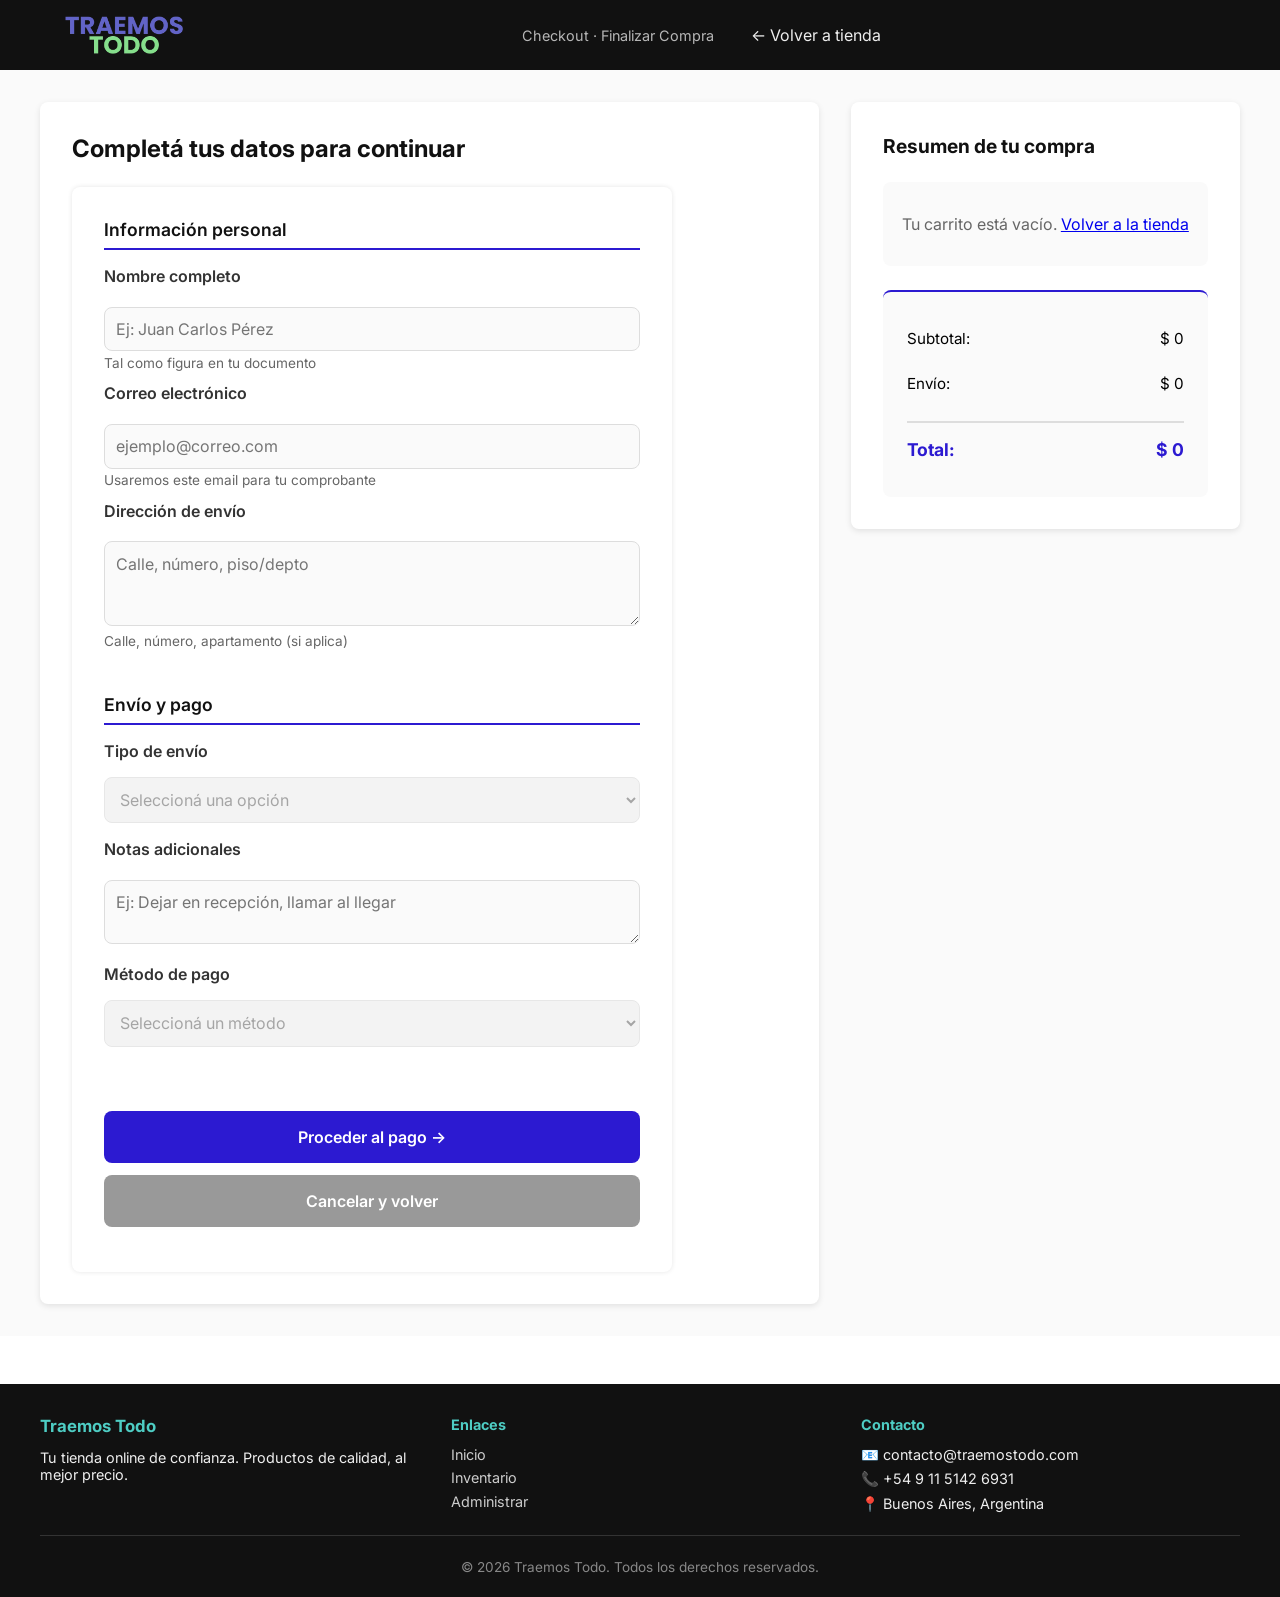
<file: checkout.html>
<!DOCTYPE html>
<html lang="es">
<head>
  <meta charset="UTF-8" />
  <meta name="viewport" content="width=device-width, initial-scale=1.0" />
  <title>Finalizar Compra | Traemos Todo</title>
  <link href="https://fonts.googleapis.com/css2?family=Inter:wght@400;600&display=swap" rel="stylesheet">
  <link rel="stylesheet" href="styles/styles.css" />
</head>
<body>

  <header class="site-header">
    <div class="container">
      <h1 style="position:absolute; width:1px; height:1px; padding:0; margin:-1px; overflow:hidden; clip:rect(0,0,0,0); white-space:nowrap; border:0;">
        Traemos Todo
      </h1>
      <a href="index.html" class="logo">
        <img src="images/logo.webp" alt="Traemos Todo" width="140" height="40">
      </a>
      <nav class="main-nav">
        <h2 class="subtitle">Checkout · Finalizar Compra</h2>
        <a href="index.html">← Volver a tienda</a>
      </nav>
    </div>
  </header>

  <main class="checkout-container">
    <div class="checkout-wrapper">

      <!-- Formulario -->
      <div class="checkout-form-section">
        <h1>Completá tus datos para continuar</h1>

        <form id="checkoutForm">

          <fieldset>
            <legend>Información personal</legend>

            <label for="nombre">Nombre completo</label>
            <input
              type="text"
              id="nombre"
              name="nombre"
              required
              placeholder="Ej: Juan Carlos Pérez"
              aria-describedby="nombreHelp"
            />
            <small id="nombreHelp" class="form-help">Tal como figura en tu documento</small>

            <label for="email">Correo electrónico</label>
            <input
              type="email"
              id="email"
              name="email"
              required
              placeholder="ejemplo@correo.com"
              aria-describedby="emailHelp"
            />
            <small id="emailHelp" class="form-help">Usaremos este email para tu comprobante</small>

            <label for="direccion">Dirección de envío</label>
            <textarea
              id="direccion"
              name="direccion"
              rows="3"
              required
              placeholder="Calle, número, piso/depto"
              aria-describedby="direccionHelp"
            ></textarea>
            <small id="direccionHelp" class="form-help">Calle, número, apartamento (si aplica)</small>
          </fieldset>

          <fieldset>
            <legend>Envío y pago</legend>

            <label for="envio">Tipo de envío</label>
            <select id="envio" name="envio" required>
              <option value="">Seleccioná una opción</option>
              <option value="retiro">Retiro en tienda ($ 0)</option>
              <option value="normal">Envío estándar ($ 150)</option>
              <option value="express">Envío express ($ 350)</option>
            </select>

            <label for="notas">Notas adicionales</label>
            <textarea
              id="notas"
              name="notas"
              rows="2"
              placeholder="Ej: Dejar en recepción, llamar al llegar"
            ></textarea>

            <label for="pago">Método de pago</label>
            <select id="pago" name="pago" required>
              <option value="">Seleccioná un método</option>
              <option value="Tarjeta de crédito/débito">Tarjeta de crédito/débito</option>
              <option value="Transferencia bancaria">Transferencia bancaria</option>
              <option value="MercadoPago">MercadoPago</option>
            </select>
          </fieldset>

          <button type="submit" class="btn-primary btn-large">Proceder al pago →</button>
          <a href="index.html" class="btn-secondary btn-large">Cancelar y volver</a>

        </form>
      </div>

      <!-- Resumen -->
      <div class="checkout-summary-section">
        <h2>Resumen de tu compra</h2>
        <div id="checkoutCart" class="checkout-cart">
          <p class="loading">Cargando carrito...</p>
        </div>
        <div class="checkout-totals">
          <div class="totals-row">
            <span>Subtotal:</span>
            <span id="subtotal">$ 0</span>
          </div>
          <div class="totals-row">
            <span>Envío:</span>
            <span id="shippingCost">$ 0</span>
          </div>
          <div class="totals-row totals-total">
            <span>Total:</span>
            <span id="totalCheckout">$ 0</span>
          </div>
        </div>
      </div>

    </div>
  </main>

  <footer class="footer">
    <div class="footer-container">
      <div class="footer-column">
        <h3>Traemos Todo</h3>
        <p>Tu tienda online de confianza. Productos de calidad, al mejor precio.</p>
      </div>
      <div class="footer-column">
        <h4>Enlaces</h4>
        <ul>
          <li><a href="index.html">Inicio</a></li>
          <li><a href="inventario.html">Inventario</a></li>
          <li><a href="admin.html">Administrar</a></li>
        </ul>
      </div>
      <div class="footer-column">
        <h4>Contacto</h4>
        <p>📧 contacto@traemostodo.com</p>
        <p>📞 +54 9 11 5142 6931</p>
        <p>📍 Buenos Aires, Argentina</p>
      </div>
    </div>
    <div class="footer-bottom">
      <p>&copy; 2026 Traemos Todo. Todos los derechos reservados.</p>
    </div>
  </footer>

  <script type="module" src="scripts/checkout.js"></script>
</body>
</html>
</file>
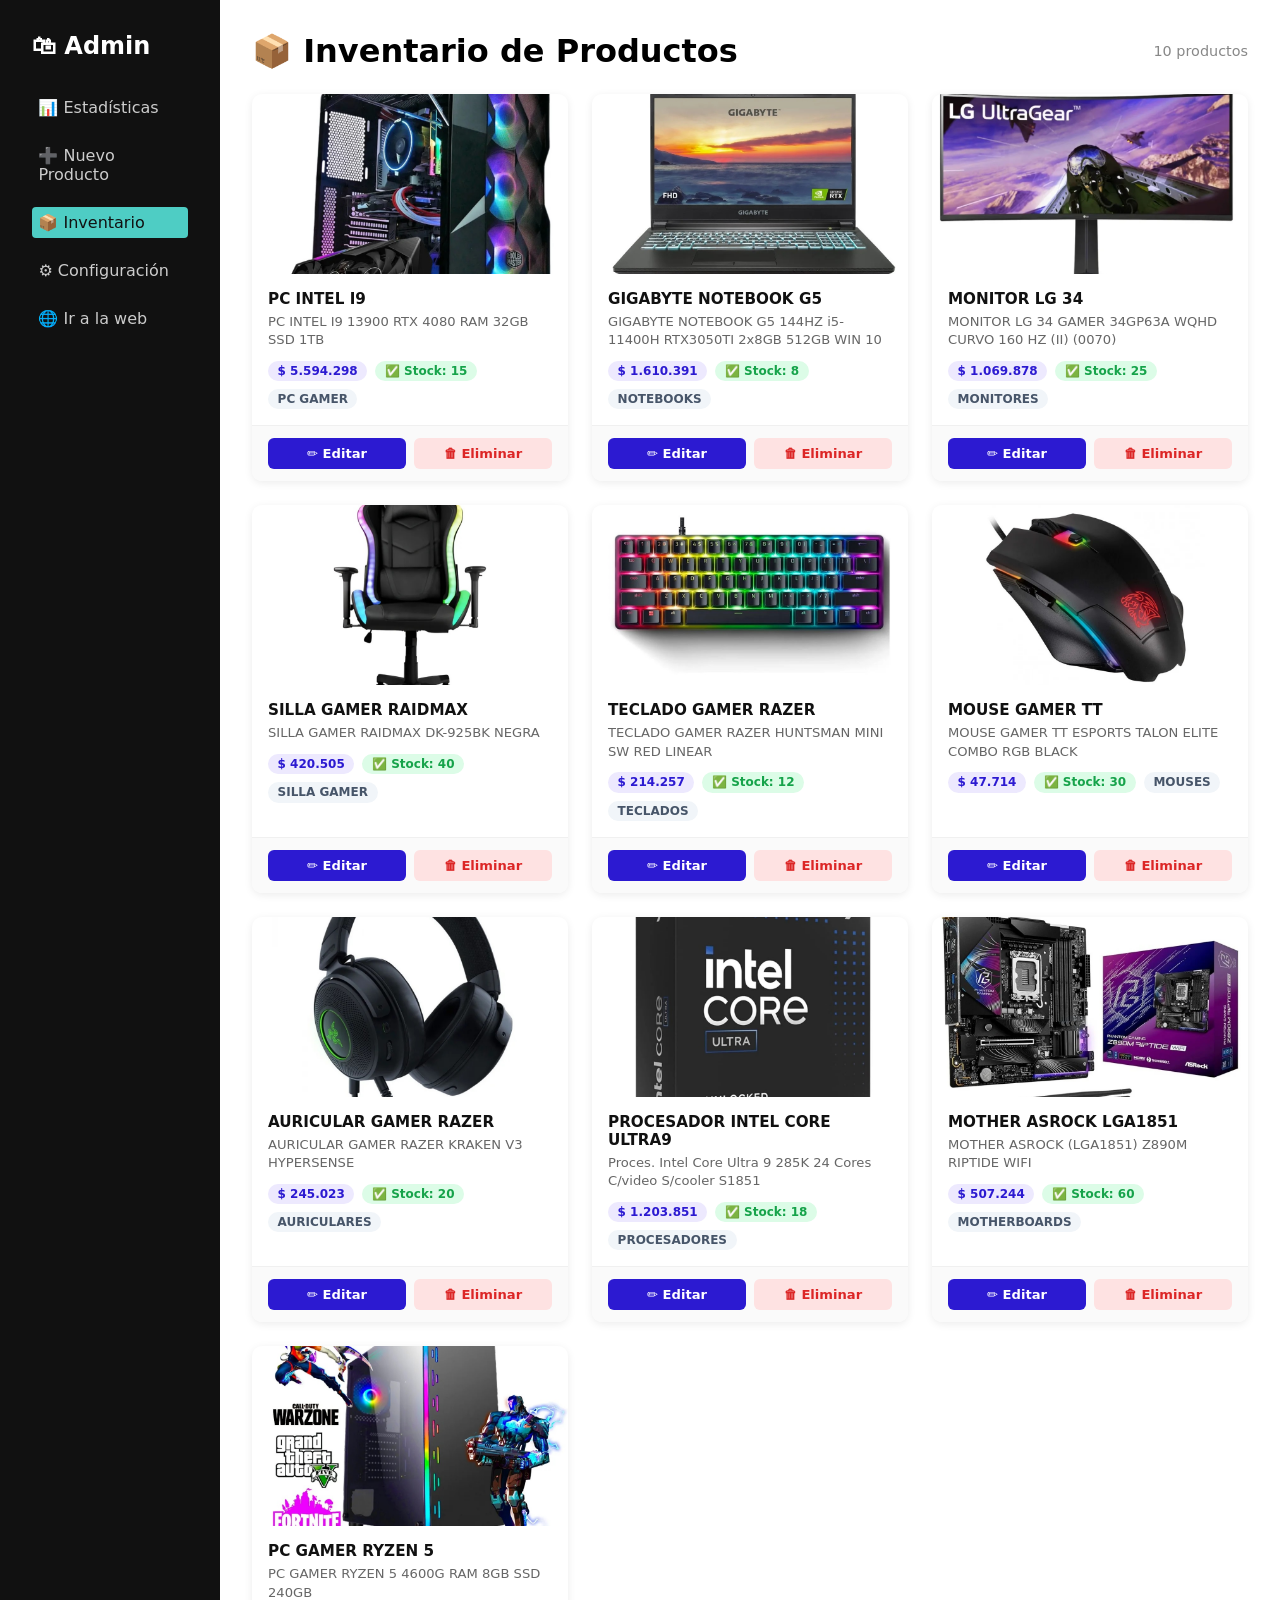
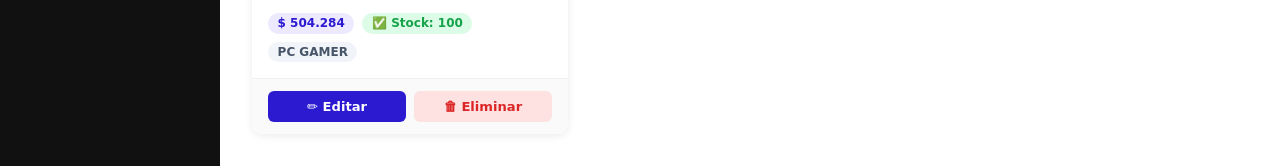
<file: inventario.html>
<!DOCTYPE html>
<html lang="es">
<head>
  <meta charset="UTF-8" />
  <meta name="viewport" content="width=device-width, initial-scale=1.0">
  <title>Inventario | Admin</title>
  <link rel="stylesheet" href="styles/styles.css" />
  <style>
    .inventory-grid {
      display: grid;
      grid-template-columns: repeat(auto-fill, minmax(280px, 1fr));
      gap: 1.5rem;
      margin-top: 1.5rem;
    }

    .inventory-card {
      background: #fff;
      border-radius: 10px;
      box-shadow: 0 2px 8px rgba(0,0,0,0.08);
      overflow: hidden;
      display: flex;
      flex-direction: column;
      transition: transform 0.15s;
    }

    .inventory-card:hover {
      transform: translateY(-3px);
    }

    .inventory-card img {
      width: 100%;
      height: 180px;
      object-fit: cover;
    }

    .inventory-card-body {
      padding: 1rem;
      display: flex;
      flex-direction: column;
      flex: 1;
      gap: 0.3rem;
    }

    .inventory-card-body h3 {
      font-size: 0.95rem;
      font-weight: 700;
      color: #111;
      margin: 0;
    }

    .inventory-card-body p {
      font-size: 0.82rem;
      color: #666;
      margin: 0;
      line-height: 1.4;
    }

    .inventory-card-meta {
      display: flex;
      gap: 0.5rem;
      flex-wrap: wrap;
      margin-top: 0.4rem;
    }

    .badge {
      font-size: 0.75rem;
      padding: 0.2rem 0.6rem;
      border-radius: 20px;
      font-weight: 600;
    }

    .badge-price {
      background: #ede9fe;
      color: #2c1ad1;
    }

    .badge-stock {
      background: #dcfce7;
      color: #16a34a;
    }

    .badge-stock.low {
      background: #fee2e2;
      color: #dc2626;
    }

    .badge-category {
      background: #f1f5f9;
      color: #475569;
    }

    .badge-manual {
      background: #fef9c3;
      color: #854d0e;
    }

    .inventory-card-actions {
      display: flex;
      gap: 0.5rem;
      padding: 0.75rem 1rem;
      border-top: 1px solid #f0f0f0;
      background: #fafafa;
    }

    .inventory-card-actions button {
      flex: 1;
      padding: 0.5rem;
      font-size: 0.82rem;
      font-weight: 600;
      border: none;
      border-radius: 6px;
      cursor: pointer;
      margin: 0;
      width: auto !important;
      transition: background 0.2s;
    }

    .btn-edit {
      background: #2c1ad1;
      color: #fff;
    }

    .btn-edit:hover {
      background: #351b7a;
    }

    .btn-delete {
      background: #fee2e2;
      color: #dc2626;
    }

    .btn-delete:hover {
      background: #fca5a5;
    }

    .inventory-header {
      display: flex;
      justify-content: space-between;
      align-items: center;
      flex-wrap: wrap;
      gap: 1rem;
      margin-bottom: 0.5rem;
    }

    .inventory-header h1 {
      margin: 0;
    }

    #productCount {
      font-size: 0.9rem;
      color: #888;
    }

    .empty-state {
      text-align: center;
      padding: 3rem;
      color: #888;
      font-size: 1rem;
    }
  </style>
</head>
<body>
  <div class="layout">
    <aside class="sidebar">
      <h2>🛍 Admin</h2>
      <nav>
        <a href="admin.html">📊 Estadísticas</a>
        <a href="nuevoproducto.html">➕ Nuevo Producto</a>
        <a href="inventario.html" class="active">📦 Inventario</a>
        <a href="configuracion.html">⚙️ Configuración</a>
        <a href="index.html">🌐 Ir a la web</a>
      </nav>
    </aside>

    <main class="content">
      <div class="inventory-header">
        <h1>📦 Inventario de Productos</h1>
        <span id="productCount"></span>
      </div>

      <div id="productList" class="inventory-grid"></div>
    </main>
  </div>

  <script>
    async function cargarProductos() {
      const lista = document.getElementById('productList');

      try {
        const res = await fetch('productos.json');
        if (!res.ok) throw new Error('No se pudo cargar productos.json');
        const productosBase = await res.json();

        // Combinar con productos agregados manualmente desde localStorage
        const productosExtra = JSON.parse(localStorage.getItem('productosExtra') || '[]');
        const productos = [...productosBase, ...productosExtra];

        lista.innerHTML = '';

        if (productos.length === 0) {
          lista.innerHTML = '<p class="empty-state">No hay productos cargados.</p>';
          return;
        }

        document.getElementById('productCount').textContent = `${productos.length} productos`;

        productos.forEach(prod => {
          const stockBajo = prod.stock <= 5;
          const esExtra = productosExtra.some(p => p.id === prod.id);

          const card = document.createElement('div');
          card.className = 'inventory-card';
          card.innerHTML = `
            <img
              src="${prod.imagen}"
              alt="${prod.nombre}"
              onerror="this.src='https://placehold.co/280x180?text=Sin+imagen'"
            >
            <div class="inventory-card-body">
              <h3>${prod.nombre}</h3>
              <p>${prod.descripcion}</p>
              <div class="inventory-card-meta">
                <span class="badge badge-price">$ ${prod.precio.toLocaleString('es-AR')}</span>
                <span class="badge badge-stock ${stockBajo ? 'low' : ''}">
                  ${stockBajo ? '⚠️' : '✅'} Stock: ${prod.stock}
                </span>
                <span class="badge badge-category">${prod.categoria}</span>
                ${esExtra ? '<span class="badge badge-manual">✏️ Manual</span>' : ''}
              </div>
            </div>
            <div class="inventory-card-actions">
              <button class="btn-edit" onclick="editarProducto(${prod.id})">✏️ Editar</button>
              <button class="btn-delete" onclick="eliminarProducto(${prod.id})">🗑 Eliminar</button>
            </div>
          `;
          lista.appendChild(card);
        });

      } catch (err) {
        lista.innerHTML = `<p class="empty-state">❌ Error al cargar productos: ${err.message}</p>`;
      }
    }

    function editarProducto(id) {
      window.location.href = `editar.html?id=${id}`;
    }

    function eliminarProducto(id) {
      if (!confirm('¿Estás seguro de eliminar este producto?')) return;

      // Solo se pueden eliminar productos agregados manualmente (productosExtra)
      const productosExtra = JSON.parse(localStorage.getItem('productosExtra') || '[]');
      const index = productosExtra.findIndex(p => p.id === id);

      if (index !== -1) {
        productosExtra.splice(index, 1);
        localStorage.setItem('productosExtra', JSON.stringify(productosExtra));
        alert('✅ Producto eliminado correctamente.');
        cargarProductos();
      } else {
        alert('⚠️ Este producto pertenece al catálogo base y no puede eliminarse sin un servidor.\n\nSolo podés eliminar productos marcados como "✏️ Manual".');
      }
    }

    cargarProductos();
  </script>
</body>
</html>
</file>
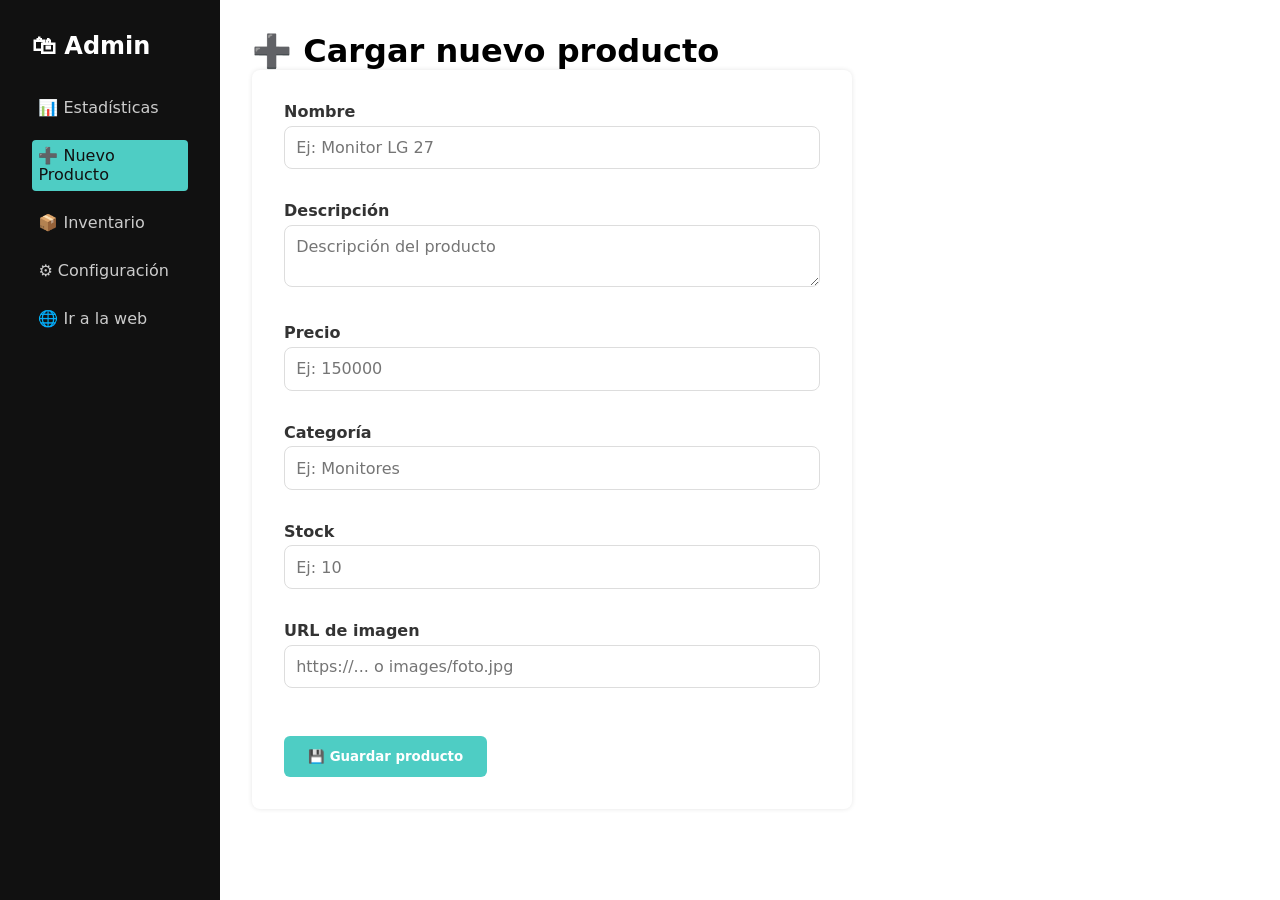
<file: nuevoproducto.html>
<!DOCTYPE html>
<html lang="es">
<head>
  <meta charset="UTF-8" />
  <meta name="viewport" content="width=device-width, initial-scale=1.0">
  <title>Nuevo Producto | Admin</title>
  <link rel="stylesheet" href="styles/styles.css" />
</head>
<body>
  <div class="layout">
    <aside class="sidebar">
      <h2>🛍 Admin</h2>
      <nav>
        <a href="admin.html">📊 Estadísticas</a>
        <a href="nuevoproducto.html" class="active">➕ Nuevo Producto</a>
        <a href="inventario.html">📦 Inventario</a>
        <a href="configuracion.html">⚙️ Configuración</a>
        <a href="index.html">🌐 Ir a la web</a>
      </nav>
    </aside>

    <main class="content">
      <h1>➕ Cargar nuevo producto</h1>

      <form id="productForm">
        <label>Nombre
          <input type="text" name="nombre" required placeholder="Ej: Monitor LG 27">
        </label>
        <label>Descripción
          <textarea name="descripcion" required placeholder="Descripción del producto"></textarea>
        </label>
        <label>Precio
          <input type="number" name="precio" required min="0" placeholder="Ej: 150000">
        </label>
        <label>Categoría
          <input type="text" name="categoria" required placeholder="Ej: Monitores">
        </label>
        <label>Stock
          <input type="number" name="stock" required min="0" placeholder="Ej: 10">
        </label>
        <label>URL de imagen
          <input type="text" name="imagen" placeholder="https://... o images/foto.jpg">
        </label>
        <button type="submit">💾 Guardar producto</button>
      </form>

      <div id="mensaje" class="mensaje"></div>
    </main>
  </div>

  <script>
    const form = document.getElementById('productForm');
    const mensaje = document.getElementById('mensaje');

    form.addEventListener('submit', (e) => {
      e.preventDefault();

      // Leer productos extra guardados en localStorage
      const productosExtra = JSON.parse(localStorage.getItem('productosExtra') || '[]');

      // Generar un ID único basado en timestamp
      const nuevoId = Date.now();

      const nuevoProducto = {
        id: nuevoId,
        nombre: form.nombre.value.trim(),
        descripcion: form.descripcion.value.trim(),
        precio: parseFloat(form.precio.value),
        categoria: form.categoria.value.trim(),
        stock: parseInt(form.stock.value),
        imagen: form.imagen.value.trim() || 'https://placehold.co/300x200?text=Sin+imagen'
      };

      productosExtra.push(nuevoProducto);
      localStorage.setItem('productosExtra', JSON.stringify(productosExtra));

      mensaje.style.color = 'green';
      mensaje.textContent = '✅ Producto guardado correctamente.';
      form.reset();

      setTimeout(() => { mensaje.textContent = ''; }, 3000);
    });
  </script>
</body>
</html>
</file>
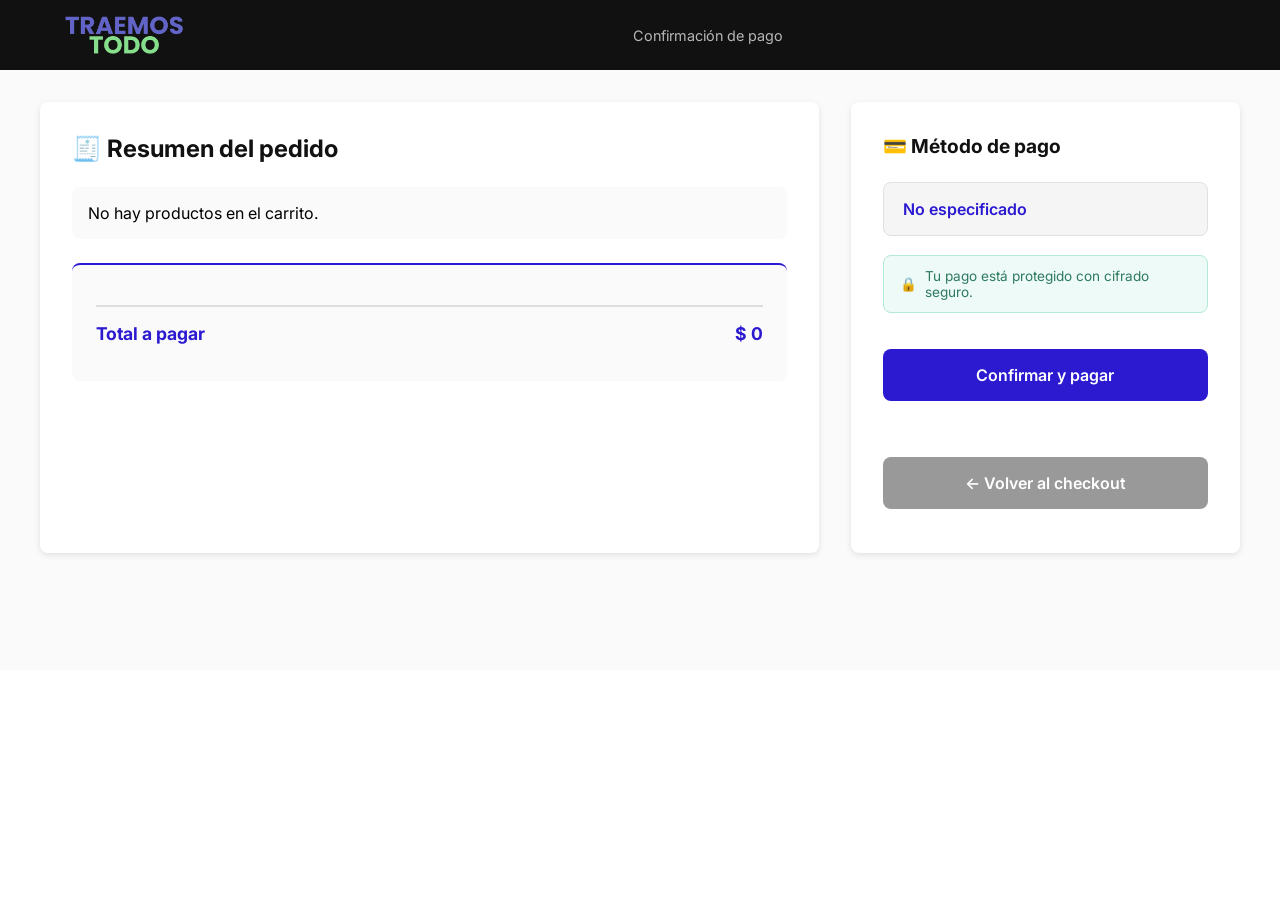
<file: pago.html>
<!DOCTYPE html>
<html lang="es">
<head>
  <meta charset="UTF-8">
  <meta name="viewport" content="width=device-width, initial-scale=1.0">
  <title>Confirmar Pago | Traemos Todo</title>
  <link href="https://fonts.googleapis.com/css2?family=Inter:wght@400;600&display=swap" rel="stylesheet">
  <link rel="stylesheet" href="styles/styles.css">
</head>

<body>

<header class="site-header">
  <div class="container">
    <h1 style="position:absolute; width:1px; height:1px; padding:0; margin:-1px; overflow:hidden; clip:rect(0,0,0,0); white-space:nowrap; border:0;">
      Traemos Todo
    </h1>
    <a href="index.html" class="logo">
      <img src="images/logo.webp" alt="YourStore - Traemos Todo" width="140" height="40">
    </a>
    <nav class="main-nav">
      <h2 class="subtitle">Confirmación de pago</h2>
    </nav>
  </div>
</header>

<main class="checkout-container">
  <div class="checkout-wrapper">

    <!-- Resumen del pedido -->
    <div class="checkout-form-section">
      <h1>🧾 Resumen del pedido</h1>

      <div class="checkout-cart" id="paymentCart">
        <p class="loading">Cargando carrito...</p>
      </div>

      <div class="checkout-totals">
        <div class="totals-row totals-total">
          <span>Total a pagar</span>
          <span id="paymentTotal">$ 0</span>
        </div>
      </div>
    </div>

    <!-- Método de pago y acción -->
    <div class="checkout-summary-section">
      <h2>💳 Método de pago</h2>

      <div class="payment-method-box">
        <p id="paymentMethod" class="payment-method-label">—</p>
      </div>

      <div class="payment-security">
        <span>🔒</span>
        <p>Tu pago está protegido con cifrado seguro.</p>
      </div>

      <button id="payBtn" class="btn-primary btn-large">
        Confirmar y pagar
      </button>

      <p id="paymentStatus" class="payment-status"></p>

      <a href="checkout.html" class="btn-secondary btn-large" style="margin-top: 0.5rem; text-decoration:none; display:flex; justify-content:center;">
        ← Volver al checkout
      </a>
    </div>

  </div>
</main>

<script type="module" src="scripts/pago.js"></script>

</body>
</html>
</file>
<file: styles/styles.css>
/* ==========================================
   VARIABLES & RESET
   ========================================== */
:root {
  --bg-dark: #111;
  --bg-light: #fafafa;
  --primary: #2c1ad1;
  --primary-dark: #351b7a;
  --radius: 8px;
  --shadow: 0 2px 6px rgba(0, 0, 0, 0.1);
  --font: "Inter", system-ui, Arial, sans-serif;
}

* {
  box-sizing: border-box;
  margin: 0;
  padding: 0;
  font-family: var(--font);
}

body {
  overflow-x: hidden;
}

/* ==========================================
   ACCESIBILIDAD
   ========================================== */
.sr-only {
  position: absolute;
  width: 1px;
  height: 1px;
  padding: 0;
  margin: -1px;
  overflow: hidden;
  clip: rect(0, 0, 0, 0);
  white-space: nowrap;
  border-width: 0;
}

/* ==========================================
   CONTAINER
   ========================================== */
.container {
  max-width: 1200px;
  margin: 0 auto;
  padding: 0 1.5rem;
}

/* ==========================================
   HEADER
   ========================================== */
.site-header {
  background: var(--bg-dark);
  color: white;
  padding: 1rem 0;
  position: sticky;
  top: 0;
  z-index: 1000;
}

.site-header .container {
  display: flex;
  align-items: center;
  gap: 1rem;
  flex-wrap: nowrap;
}

.logo {
  font-size: 1.6rem;
  color: #4ecdc4;
  font-weight: bold;
  text-decoration: none;
  display: flex;
  align-items: center;
  flex-shrink: 0;
}

.logo img {
  max-width: 120px;
  height: auto;
}

.main-nav {
  display: flex;
  align-items: center;
  justify-content: center;
  gap: 1.5rem;
  flex: 1;
}

.main-nav .subtitle {
  font-size: 0.9rem;
  font-weight: 400;
  opacity: 0.75;
  white-space: nowrap;
  color: #eee;
}

.main-nav a {
  color: #eee;
  text-decoration: none;
  padding: 0.4rem 0.8rem;
  border-radius: 4px;
  transition: background 0.3s, color 0.3s;
  white-space: nowrap;
}

.main-nav a:hover {
  background: #4ecdc4;
  color: #111;
}

.header-actions {
  display: flex;
  align-items: center;
  gap: 0.75rem;
  flex-shrink: 0;
}

.btn-admin {
  color: #eee;
  text-decoration: none;
  padding: 0.5rem 0.9rem;
  border-radius: 4px;
  font-size: 0.9rem;
  white-space: nowrap;
  background: transparent;
  transition: background 0.3s, color 0.3s;
}

.btn-admin:hover {
  background: #4ecdc4;
  color: #111;
}

.cart-indicator {
  background: var(--primary);
  color: #fff;
  padding: 0.5rem 1.1rem;
  border-radius: 50px;
  border: none;
  font-weight: 600;
  font-size: 0.9rem;
  cursor: pointer;
  display: flex;
  align-items: center;
  gap: 0.4rem;
  transition: background 0.25s, transform 0.15s;
  white-space: nowrap;
  margin: 0;
  width: auto !important;
}

.cart-indicator:hover {
  background: var(--primary-dark);
  transform: scale(1.04);
}

.menu-toggle {
  display: none;
  font-size: 1.5rem;
  background: none;
  border: none;
  color: white;
  cursor: pointer;
  padding: 0.3rem;
  margin: 0;
  width: auto !important;
  line-height: 1;
  flex-shrink: 0;
}

/* ==========================================
   HERO CAROUSEL
   ========================================== */
.hero-carousel {
  overflow: hidden;
  position: relative;
  width: 100%;
  height: 300px;
}

.carousel-track {
  display: flex;
  width: 300%;
  height: 100%;
  animation: slide 12s infinite;
}

.carousel-track img {
  width: 33.333%;
  height: 300px;
  object-fit: cover;
  flex-shrink: 0;
  display: block;
}

@keyframes slide {
  0%   { transform: translateX(0); }
  33%  { transform: translateX(-33.333%); }
  66%  { transform: translateX(-66.666%); }
  100% { transform: translateX(0); }
}

/* ==========================================
   FILTERS
   ========================================== */
.filters-section {
  background: var(--bg-light);
  padding: 1rem 0;
  border-bottom: 1px solid #eee;
}

.controls {
  display: flex;
  flex-wrap: wrap;
  gap: 0.6rem 1rem;
  align-items: center;
}

.control {
  position: relative;
  display: flex;
  align-items: center;
}

.control__icon {
  position: absolute;
  left: 0.75rem;
  font-size: 0.9rem;
  pointer-events: none;
  opacity: 0.6;
  color: #999;
}

.select,
.input {
  appearance: none;
  padding: 0.55rem 1rem 0.55rem 2.2rem;
  border: 1px solid #ccc;
  border-radius: var(--radius);
  background: #fff;
  min-width: 140px;
  font-size: 0.85rem;
  outline: none;
  transition: border-color 0.25s, box-shadow 0.25s;
  line-height: 1.4;
}

.select:focus,
.input:focus {
  border-color: var(--primary);
  box-shadow: 0 0 0 2px rgba(78, 205, 196, 0.25);
}

.select {
  background-image: url("data:image/svg+xml,%3Csvg xmlns='http://www.w3.org/2000/svg' fill='%23666' viewBox='0 0 24 24'%3E%3Cpath d='M7 10l5 5 5-5z'/%3E%3C/svg%3E");
  background-repeat: no-repeat;
  background-position: right 0.75rem center;
  background-size: 0.8rem;
  cursor: pointer;
}

/* ==========================================
   BOTONES
   ========================================== */
.btn-primary {
  background: var(--primary);
  color: #fff;
  border: none;
  padding: 0.55rem 1.2rem;
  border-radius: var(--radius);
  font-size: 0.85rem;
  font-weight: 600;
  cursor: pointer;
  transition: background 0.25s;
  text-decoration: none;
  display: inline-flex;
  align-items: center;
  justify-content: center;
  height: 42px;
}

.btn-primary:hover { background: var(--primary-dark); }

.btn-secondary {
  background: #999;
  color: #fff;
  border: none;
  padding: 0.55rem 1.2rem;
  border-radius: var(--radius);
  font-size: 0.85rem;
  font-weight: 600;
  cursor: pointer;
  transition: background 0.25s;
  text-decoration: none;
  display: inline-flex;
  align-items: center;
  justify-content: center;
}

.btn-secondary:hover { background: #777; }

.btn-large {
  width: 100%;
  padding: 1rem;
  margin-bottom: 0.8rem;
  font-size: 1rem;
  height: auto;
}

/* ==========================================
   GRID DE PRODUCTOS
   ========================================== */
.grid {
  display: grid;
  grid-template-columns: repeat(auto-fill, minmax(220px, 1fr));
  gap: 1.5rem;
  padding: 2rem;
}

.card {
  display: flex;
  flex-direction: column;
  background: #fff;
  border-radius: var(--radius);
  overflow: hidden;
  box-shadow: var(--shadow);
  transition: transform 0.15s;
}

.card:hover { transform: translateY(-4px); }

.card img {
  width: 100%;
  aspect-ratio: 4/3;
  object-fit: cover;
}

.card .info {
  padding: 1rem;
  display: flex;
  flex-direction: column;
  flex: 1;
}

.card h3 {
  font-size: 1rem;
  margin-bottom: 0.4rem;
  font-weight: 600;
}

.card p {
  flex: 1;
  font-size: 0.85rem;
  margin-bottom: 0.8rem;
  color: #555;
}

.card .price {
  font-weight: 700;
  margin-bottom: 1rem;
  color: var(--primary-dark);
}

.card button {
  padding: 0.6rem;
  border: none;
  background: var(--primary);
  color: #fff;
  border-radius: var(--radius);
  cursor: pointer;
  transition: background 0.25s;
  margin-top: 0;
  width: 100%;
  font-weight: 600;
}

.card button:hover { background: var(--primary-dark); }

/* ==========================================
   DIALOG / MODAL
   ========================================== */
dialog {
  border: none;
  border-radius: 12px;
  box-shadow: 0 8px 40px rgba(0,0,0,0.25);
  padding: 0;
  max-width: 90vw;
  max-height: 90vh;
  top: 50%;
  left: 50%;
  transform: translate(-50%, -50%);
  margin: 0;
  position: fixed;
  width: 90vw;
}

dialog::backdrop {
  background: rgba(0, 0, 0, 0.65);
  backdrop-filter: blur(4px);
}

.modal-dialog {
  width: 90vw;
  max-width: 500px;
}

.modal-dialog.cart-dialog {
  max-width: 600px;
}

.modal-content {
  background: white;
  padding: 1.5rem;
  border-radius: var(--radius);
  display: flex;
  flex-direction: column;
  gap: 1rem;
  overflow-y: auto;
  max-height: 85vh;
}

.modal-header {
  display: flex;
  justify-content: space-between;
  align-items: center;
  margin-bottom: 0.5rem;
}

.modal-header h2 {
  margin: 0;
  flex: 1;
  font-size: 1.1rem;
}

.modal-close-btn {
  background: none;
  border: none;
  font-size: 1.3rem;
  color: #888;
  cursor: pointer;
  padding: 0 0 0 1rem;
  margin: 0;
  width: auto !important;
  line-height: 1;
  flex-shrink: 0;
  transition: color 0.2s;
}

.modal-close-btn:hover { color: #111; }

.modal-content .actions {
  display: flex;
  gap: 0.75rem;
  margin-top: 1rem;
  flex-wrap: wrap;
}

.modal-content .actions .btn-primary,
.modal-content .actions .btn-secondary {
  flex: 1;
  padding: 0.75rem 1rem;
  font-size: 0.95rem;
  margin-top: 0;
  height: auto;
  min-width: 120px;
}

.modal-product { max-width: 750px; }

.modal-product-content {
  flex-direction: row !important;
  align-items: flex-start;
  gap: 2rem;
  overflow: hidden;
}

.modal-product-content .product-image {
  width: 45%;
  max-height: 420px;
  object-fit: contain;
  flex-shrink: 0;
  margin: 0;
  border-radius: var(--radius);
}

.modal-product-content .product-info {
  flex: 1;
  display: flex;
  flex-direction: column;
  justify-content: center;
  gap: 0.6rem;
}

.modal-product-content .actions {
  flex-direction: column;
  gap: 0.6rem;
  margin-top: 1rem;
}

.modal-product-content .actions .btn-primary,
.modal-product-content .actions .btn-secondary {
  width: 100%;
  margin: 0;
  flex: none;
  height: auto;
  padding: 0.75rem 1rem;
}

/* ==========================================
   CARRITO ITEMS
   ========================================== */
.cart-items-list {
  display: flex;
  flex-direction: column;
  gap: 1rem;
  max-height: 300px;
  overflow-y: auto;
  padding-right: 0.5rem;
}

.cartItem {
  display: flex;
  align-items: center;
  justify-content: space-between;
  gap: 0.5rem;
  padding: 0.5rem 0;
  border-bottom: 1px solid #eee;
}

.cart-item-image,
.cartItem img {
  width: 50px;
  height: 50px;
  object-fit: cover;
  border-radius: 6px;
  flex-shrink: 0;
}

.cart-item-info {
  display: flex;
  flex-direction: column;
  flex: 1;
  margin-left: 0.5rem;
  min-width: 0;
}

.cart-item-info span {
  font-size: 0.85rem;
  color: #333;
  white-space: nowrap;
  overflow: hidden;
  text-overflow: ellipsis;
}

.cart-item-price {
  font-weight: bold;
  color: var(--primary);
}

.cart-item-controls {
  display: flex;
  align-items: center;
  gap: 0.4rem;
  margin-left: auto;
  flex-shrink: 0;
}

.btn-cart-control {
  width: 32px !important;
  height: 32px;
  background: transparent;
  color: var(--primary);
  border: 2px solid var(--primary);
  border-radius: 50%;
  cursor: pointer;
  font-weight: 700;
  font-size: 1.1rem;
  display: flex;
  align-items: center;
  justify-content: center;
  padding: 0;
  margin: 0;
  transition: background 0.2s, color 0.2s;
  line-height: 1;
  flex-shrink: 0;
}

.btn-cart-control:hover {
  background: var(--primary);
  color: #fff;
}

.cart-count { font-size: 0.9rem; color: #666; }
.cart-total { font-size: 1.3rem; color: var(--primary); margin-bottom: 1rem; }
.empty-cart-message { text-align: center; padding: 1rem 0; color: #666; }

/* ==========================================
   POPUP DE OFERTA
   ========================================== */
.popup-overlay {
  position: fixed;
  inset: 0;
  background: rgba(0,0,0,0.45);
  display: flex;
  align-items: center;
  justify-content: center;
  z-index: 9999;
  padding: 1rem;
}

.popup-overlay.hidden { display: none; }

.popup-content {
  background: #fff;
  border-radius: 16px;
  overflow: hidden;
  display: flex;
  max-width: 680px;
  width: 100%;
  box-shadow: 0 20px 60px rgba(0,0,0,0.2);
  position: relative;
  animation: popIn .35s cubic-bezier(.34,1.56,.64,1) both;
}

@keyframes popIn {
  from { opacity: 0; transform: scale(.85); }
  to   { opacity: 1; transform: scale(1); }
}

.popup-close {
  position: absolute;
  top: 12px; right: 14px;
  background: none;
  border: none;
  font-size: 1.1rem;
  cursor: pointer;
  color: #888;
  z-index: 10;
  line-height: 1;
  padding: 4px;
  width: auto !important;
  margin: 0;
}

.popup-image { width: 45%; flex-shrink: 0; }
.popup-image img { width: 100%; height: 100%; object-fit: cover; display: block; }

.popup-body {
  padding: 1.5rem;
  display: flex;
  flex-direction: column;
  justify-content: center;
  gap: .5rem;
}

.popup-eyebrow {
  font-size: .7rem;
  letter-spacing: .12em;
  color: #888;
  font-weight: 600;
  margin: 0;
}

.popup-title {
  font-size: 2rem;
  font-weight: 900;
  line-height: 1.05;
  margin: 0;
  color: #111;
  font-family: 'Georgia', serif;
}

.popup-desc {
  font-size: .85rem;
  color: #444;
  margin: .25rem 0 .5rem;
  line-height: 1.5;
}

.countdown {
  display: flex;
  align-items: center;
  gap: .3rem;
  margin: .5rem 0;
  flex-wrap: wrap;
}

.countdown-block { display: flex; flex-direction: column; align-items: center; }

.countdown-block span {
  font-size: 1.5rem;
  font-weight: 700;
  border: 2px solid #ddd;
  border-radius: 8px;
  padding: .2rem .5rem;
  min-width: 46px;
  text-align: center;
  color: #111;
  font-variant-numeric: tabular-nums;
}

.countdown-block small {
  font-size: .6rem;
  letter-spacing: .1em;
  color: #888;
  margin-top: 4px;
}

.countdown-sep {
  font-size: 1.3rem;
  font-weight: 700;
  color: #ccc;
  margin-bottom: 16px;
}

.popup-cta {
  background: #111;
  color: #fff;
  border: none;
  padding: .75rem 1.2rem;
  font-size: .8rem;
  font-weight: 700;
  letter-spacing: .1em;
  border-radius: 8px;
  cursor: pointer;
  margin-top: .5rem;
  width: auto !important;
  transition: background .2s;
}

.popup-cta:hover { background: #333; }

/* ==========================================
   ADMIN LAYOUT
   ========================================== */
.layout { display: flex; width: 100%; }

.sidebar {
  background: #111;
  color: #fff;
  padding: 2rem;
  width: 220px;
  min-height: 100vh;
  flex-shrink: 0;
}

.sidebar h2 { margin-bottom: 2rem; }

.sidebar nav a {
  display: block;
  color: #ccc;
  text-decoration: none;
  margin: 1rem 0;
  padding: 0.4rem;
  border-radius: 4px;
  transition: background 0.3s, color 0.3s;
}

.sidebar nav a:hover,
.sidebar nav a.active { background: #4ecdc4; color: #111; }

.content { flex: 1; padding: 2rem; min-width: 0; }

/* ==========================================
   FORMULARIOS
   ========================================== */
form {
  background: #fff;
  padding: 2rem;
  border-radius: 8px;
  box-shadow: 0 0 5px rgba(0,0,0,0.1);
  max-width: 600px;
}

label { display: block; margin-bottom: 1rem; font-weight: 600; color: #333; }

input, textarea {
  width: 100%;
  padding: 0.6rem;
  border-radius: 6px;
  border: 1px solid #ccc;
  margin-top: 0.3rem;
  font-family: var(--font);
}

input[type="text"],
input[type="email"],
input[type="number"],
textarea,
select {
  width: 100%;
  padding: 0.7rem;
  margin-bottom: 1rem;
  border: 1px solid #ddd;
  border-radius: var(--radius);
  font-family: var(--font);
  font-size: 1rem;
}

input:focus, textarea:focus, select:focus {
  outline: none;
  border-color: var(--primary);
  box-shadow: 0 0 0 3px rgba(44, 26, 209, 0.1);
}

button {
  margin-top: 1rem;
  padding: 0.8rem 1.5rem;
  background: #4ecdc4;
  border: none;
  color: white;
  font-weight: bold;
  border-radius: 6px;
  cursor: pointer;
  transition: background 0.25s;
}

button:hover { background: #37a59c; }

.mensaje { margin-top: 1rem; font-weight: bold; color: green; }

.form-help {
  display: block;
  font-size: 0.85rem;
  color: #666;
  margin-top: -0.8rem;
  margin-bottom: 0.8rem;
}

/* ==========================================
   CHECKOUT
   ========================================== */
.checkout-container {
  background: var(--bg-light);
  padding: 2rem 1rem;
  min-height: calc(100vh - 300px);
}

.checkout-wrapper {
  max-width: 1200px;
  margin: 0 auto;
  display: grid;
  grid-template-columns: 2fr 1fr;
  gap: 2rem;
}

.checkout-form-section {
  background: white;
  padding: 2rem;
  border-radius: var(--radius);
  box-shadow: var(--shadow);
}

.checkout-form-section h1 {
  font-size: 1.5rem;
  margin-bottom: 1.5rem;
  color: var(--bg-dark);
}

fieldset { border: none; padding: 0; margin-bottom: 2rem; }

legend {
  font-size: 1.1rem;
  font-weight: 600;
  margin-bottom: 1rem;
  color: var(--bg-dark);
  padding-bottom: 0.5rem;
  border-bottom: 2px solid var(--primary);
  width: 100%;
}

.checkout-summary-section {
  background: white;
  padding: 2rem;
  border-radius: var(--radius);
  box-shadow: var(--shadow);
  height: fit-content;
  position: sticky;
  top: 100px;
}

.checkout-summary-section h2 {
  font-size: 1.2rem;
  margin-bottom: 1.5rem;
  color: var(--bg-dark);
}

.checkout-cart {
  background: var(--bg-light);
  border-radius: var(--radius);
  padding: 1rem;
  margin-bottom: 1.5rem;
  max-height: 400px;
  overflow-y: auto;
}

.checkout-cart-item {
  display: flex;
  gap: 1rem;
  padding: 0.8rem 0;
  border-bottom: 1px solid #eee;
  align-items: center;
}

.checkout-cart-item:last-child { border-bottom: none; }

.checkout-cart-item img {
  width: 64px;
  height: 48px;
  object-fit: cover;
  border-radius: 6px;
  flex-shrink: 0;
}

.checkout-cart-item .item-name { flex: 1; font-size: 0.85rem; color: #333; min-width: 0; }
.checkout-cart-item .item-subtotal { font-weight: 700; color: var(--primary); font-size: 0.9rem; white-space: nowrap; }
.checkout-item-image img { width: 80px; height: 60px; object-fit: cover; border-radius: 4px; }
.checkout-item-details h4 { margin: 0 0 0.5rem 0; font-size: 0.95rem; }
.checkout-item-details p { margin: 0; font-size: 0.85rem; color: #666; }
.checkout-item-subtotal { text-align: right; font-weight: 600; color: var(--primary); }

.checkout-totals {
  background: var(--bg-light);
  padding: 1.5rem;
  border-radius: var(--radius);
  border-top: 2px solid var(--primary);
}

.totals-row { display: flex; justify-content: space-between; padding: 0.8rem 0; font-size: 0.95rem; }

.totals-total {
  font-weight: 700;
  font-size: 1.1rem;
  border-top: 2px solid #ddd;
  padding-top: 1rem;
  margin-top: 1rem;
  color: var(--primary);
}

/* ==========================================
   PAGO
   ========================================== */
.payment-method-box {
  background: #f5f5f5;
  border: 1px solid #e0e0e0;
  border-radius: 8px;
  padding: 1rem 1.2rem;
  margin-bottom: 1.2rem;
}

.payment-method-label { font-size: 1rem; font-weight: 600; color: var(--primary); margin: 0; }

.payment-security {
  display: flex;
  align-items: center;
  gap: 0.5rem;
  background: #eefaf8;
  border: 1px solid #b2ead4;
  border-radius: 8px;
  padding: 0.75rem 1rem;
  margin-bottom: 1.2rem;
  font-size: 0.85rem;
  color: #2d7a5f;
}

.payment-security p { margin: 0; }
.payment-status { margin-top: 0.8rem; font-size: 0.95rem; font-weight: 600; text-align: center; min-height: 1.4rem; color: var(--primary); }
.payment-status.error   { color: #c0392b; }
.payment-status.success { color: #27ae60; }

/* ==========================================
   FOOTER
   ========================================== */
.footer {
  background: #111;
  color: #eee;
  padding: 2rem 1rem 1rem;
  font-size: 0.9rem;
  margin-top: 3rem;
}

.footer-container {
  display: grid;
  grid-template-columns: repeat(auto-fit, minmax(200px, 1fr));
  gap: 2rem;
  max-width: 1200px;
  margin: 0 auto;
  padding-bottom: 1rem;
  border-bottom: 1px solid #333;
}

.footer h3, .footer h4 { margin-bottom: 0.8rem; color: #4ecdc4; }
.footer p, .footer li { margin: 0.4rem 0; }
.footer ul { list-style: none; padding: 0; }
.footer a { color: #ccc; text-decoration: none; transition: color 0.3s; }
.footer a:hover { color: #4ecdc4; }

.social-icons img { width: 24px; margin-right: 10px; filter: grayscale(100%); transition: filter 0.3s; }
.social-icons img:hover { filter: none; }

.footer-bottom { text-align: center; padding-top: 1rem; font-size: 0.85rem; color: #888; }
.footer-bottom ul { list-style: none; padding: 0; }
.footer-bottom li { margin: 0.3rem 0; }

/* ==========================================
   ESTADOS
   ========================================== */
.loading { text-align: center; color: #999; padding: 2rem; }
.empty-state { text-align: center; padding: 3rem; color: #888; font-size: 1rem; }

/* ==========================================
   RESPONSIVE — TABLET (max 768px)
   ========================================== */
@media (max-width: 768px) {

  /* Header */
  .site-header .container {
    flex-wrap: wrap;
    padding: 0 1rem;
    gap: 0.5rem;
  }

  .main-nav {
    order: 3;
    width: 100%;
    flex: none;
    flex-wrap: wrap;
    justify-content: flex-start;
    gap: 0.4rem;
    padding: 0.4rem 0;
    border-top: 1px solid #333;
  }

  .main-nav .subtitle {
    width: 100%;
    font-size: 0.75rem;
    white-space: normal;
    opacity: 0.6;
  }

  .main-nav a { font-size: 0.8rem; padding: 0.3rem 0.6rem; }
  .btn-admin { display: none; }
  .menu-toggle { display: none; }

  .cart-indicator { font-size: 0.8rem; padding: 0.4rem 0.8rem; }

  /* Carousel */
  .hero-carousel { height: 180px; }
  .carousel-track { height: 180px; }
  .carousel-track img { height: 180px; }

  /* Filtros — forzar columna */
  .filters-section { padding: 0.75rem 0; }

  .controls {
    flex-direction: column !important;
    align-items: stretch !important;
    gap: 0.5rem;
  }

  .control {
    width: 100% !important;
    display: flex;
  }

  .select,
  .input {
    width: 100% !important;
    min-width: 0 !important;
    flex: 1;
  }

  .controls .btn-primary {
    width: 100% !important;
    height: 44px;
    margin-top: 0;
  }

  /* Grid — forzar 2 columnas */
  .grid {
    grid-template-columns: repeat(2, 1fr) !important;
    gap: 0.75rem !important;
    padding: 0.75rem !important;
  }

  .card h3 { font-size: 0.88rem; }
  .card p  { font-size: 0.78rem; }
  .card .info { padding: 0.75rem; }

  /* Modal producto vertical */
  .modal-product-content {
    flex-direction: column !important;
    overflow-y: auto;
    max-height: 85vh;
  }

  .modal-product-content .product-image {
    width: 100%;
    max-height: 200px;
    object-fit: contain;
  }

  /* Checkout */
  .checkout-wrapper { grid-template-columns: 1fr; }
  .checkout-summary-section { position: static; }
  .checkout-form-section { padding: 1.25rem; }
  fieldset { margin-bottom: 1.25rem; }
  legend { font-size: 0.95rem; }

  /* Admin */
  .layout { flex-direction: column; }
  .sidebar { width: 100%; min-height: auto; padding: 1rem; }
  .sidebar nav { display: flex; flex-wrap: wrap; gap: 0.3rem; }
  .sidebar nav a { margin: 0; padding: 0.5rem 0.75rem; font-size: 0.82rem; }
  .content { padding: 1rem; }

  /* Popup */
  .popup-image { display: none; }
  .popup-title { font-size: 1.6rem; }
  .popup-body { padding: 1.25rem; }

  /* Botones globales */
  button { width: 100%; }

  /* Excepciones — NO 100% */
  .btn-cart-control,
  .modal-close-btn,
  .popup-close,
  .cart-indicator,
  .menu-toggle,
  .popup-cta,
  .sidebar nav a {
    width: auto !important;
  }

  .card button { width: 100% !important; }

  /* Footer */
  .footer-container { grid-template-columns: 1fr 1fr; gap: 1.5rem; }
}

/* ==========================================
   RESPONSIVE — MOBILE CHICO (max 480px)
   ========================================== */
@media (max-width: 480px) {

  /* Header */
  .logo img { max-width: 80px; }
  .main-nav .subtitle { display: none; }
  .cart-indicator #cartTotal { display: none; }

  /* Carousel */
  .hero-carousel { height: 140px; }
  .carousel-track { height: 140px; }
  .carousel-track img { height: 140px; }

  /* Grid — 1 columna */
  .grid {
    grid-template-columns: 1fr !important;
    padding: 0.5rem !important;
    gap: 0.75rem !important;
  }

  /* Popup */
  .popup-title { font-size: 1.4rem; }
  .countdown-block span { font-size: 1.1rem; min-width: 36px; }

  /* Modal */
  .modal-content { padding: 1rem; }
  dialog { width: 95vw; max-width: 95vw; }

  /* Checkout / Pago */
  .checkout-form-section,
  .checkout-summary-section { padding: 1rem; }

  /* Admin form */
  form { padding: 1rem; }

  /* Footer 1 columna */
  .footer-container { grid-template-columns: 1fr; gap: 1rem; }

  /* Carrito */
  .cart-item-image,
  .cartItem img { width: 38px; height: 38px; }
  .cart-item-info span { font-size: 0.75rem; }
}
</file>
